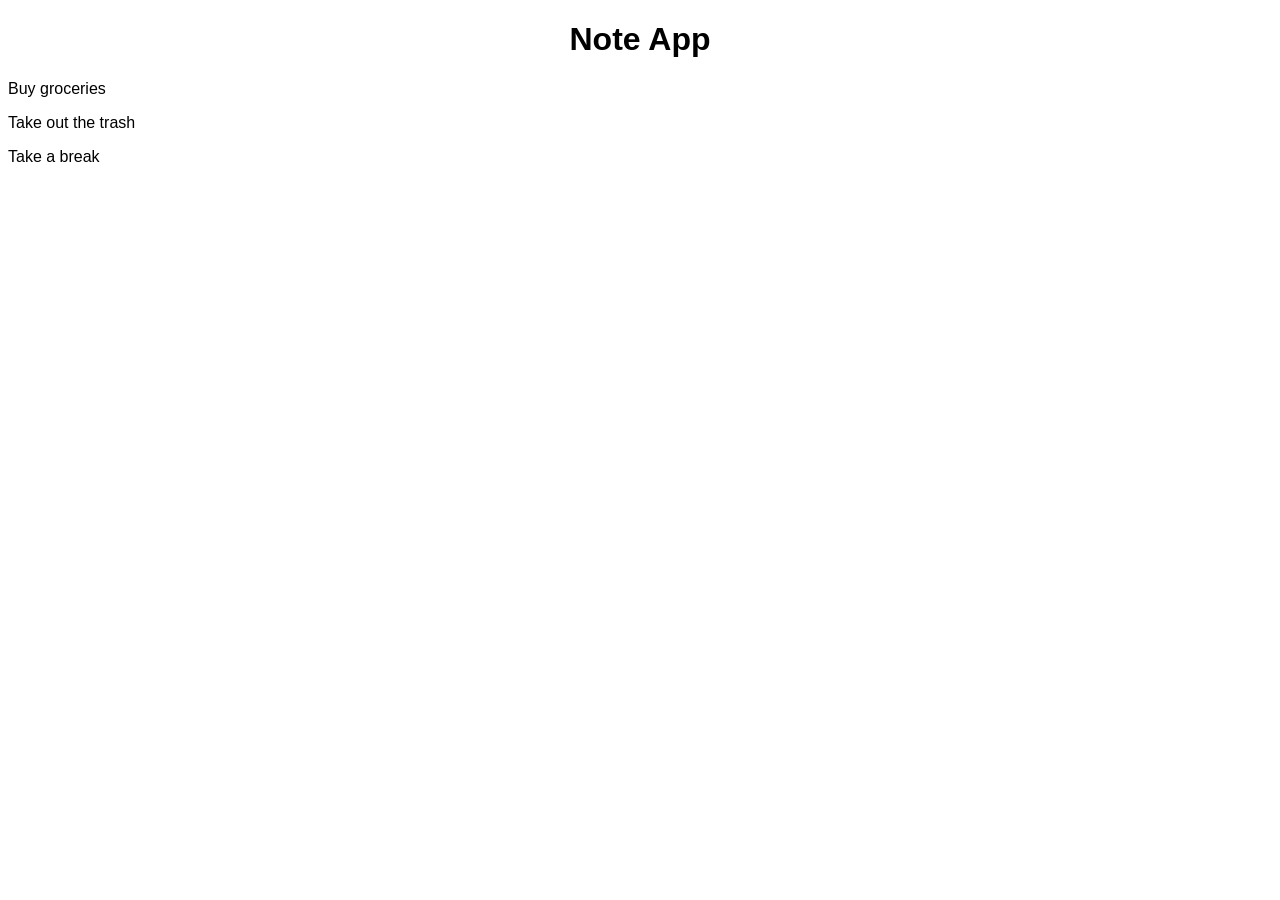
<file: JavaScript/index.html>
<!DOCTYPE html>
<html lang="en">
<head>
    <meta charset="UTF-8">
    <meta http-equiv="X-UA-Compatible" content="IE=edge">
    <meta name="viewport" content="width=device-width, initial-scale=1.0">
    <title>Learning JS</title>
</head>
<body>
    <h1>Note App</h1>

   
        <p>Buy groceries</p>
        <p>Take out the trash</p>
        <p>Take a break</p>
    















    <style>
        body {
            font-family: 'Satoshi', sans-serif;
        }

        h1 { 
            text-align: center;
        }
    </style>
<!-- 
    <script src="app.js"></script> 
    <script src="objects.js"></script>
    <script src="notes.js"></script>
    <script src="todo.js"></script> -->
    <!-- <script src="note-app.js"></script> -->
 
    <script src="expensetracker.js"></script>
</body>
</html>
</file>
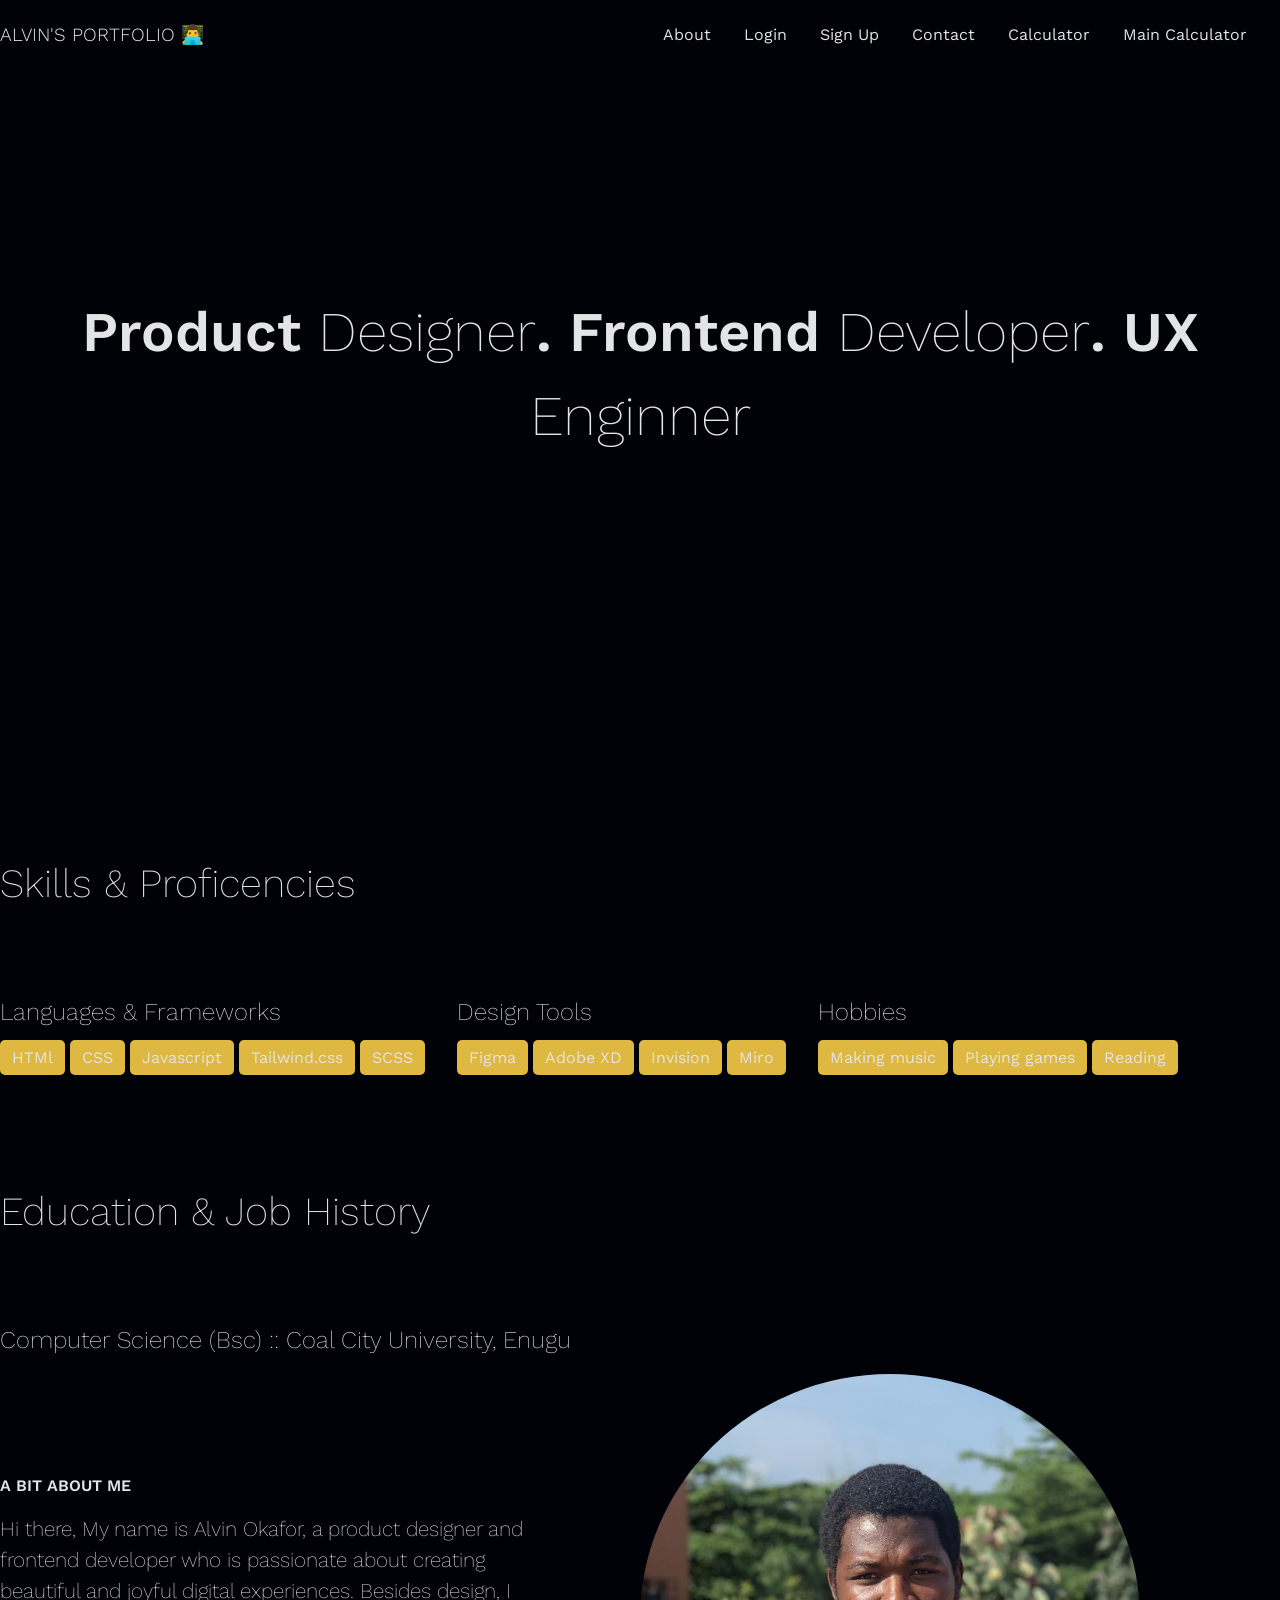
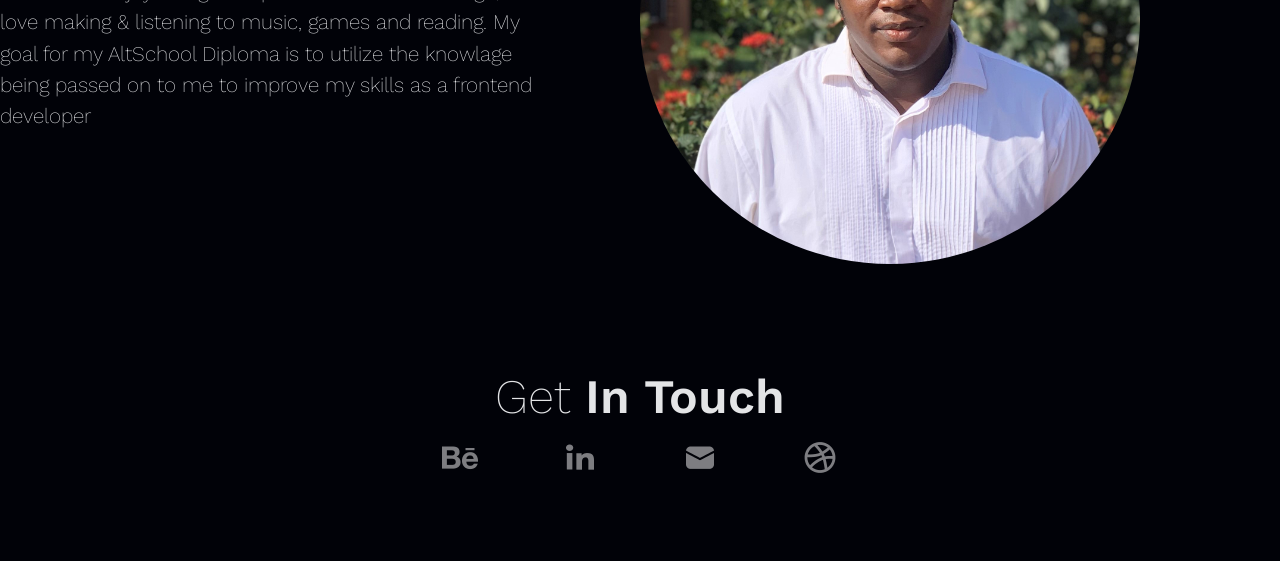
<file: assessments/bio-calculator/index.html>
<!DOCTYPE html>
<html lang="en">
<head>
    <meta charset="UTF-8">
    <meta http-equiv="X-UA-Compatible" content="IE=edge">
    <meta name="viewport" content="width=device-width, initial-scale=1.0">
    <link rel="shortcut icon" href="assets/profile.jpeg" type="image/png">
    <title>Alvin's Portfolio</title>
    <link rel="stylesheet" href="style.css">
</head>
<body>
    <main>
        <header class="menu flex">
            <h3 class="menu__logo">Alvin's Portfolio <span>&#128104;&#8205;&#128187;</span></h3>
            <!-- <img src="assets/Logo.png" alt="Logo" class="menu__logo"> -->

            <ul class="menu__list flex">
                <li class="menu__item menu__item--active"><a href="index.html">About</a></li>
            <li class="menu__item menu__item--active"><a href="login.html">Login</a></li>
            <li class="menu__item menu__item--active"><a href="signup.html">Sign Up</a></li>
            <li class="menu__item menu__item--active"><a href="contact.html">Contact</a></li>
            <li class="menu__item menu__item--active"><a href="calculator.html">Calculator</a></li>
            <li class="menu__item menu__item--active"><a href="main-calculator.html">Main Calculator</a></li>
            </ul>

        </header>

        <section class="hero">
            <p class="hero__text">
                Product <span>Designer</span>. Frontend <span>Developer</span>. UX <span>Enginner</span>
            </p>
        </section>

        <section class="clients">
            <h3 class="clients__text">Skills & <span>Proficencies</span></h3>


                <div class="skills flex">
                 
                    <div class="skill__section skill1">
                        <h4>Languages & Frameworks</h4>
                        <span class="skill__tag">HTMl</span>
                        <span class="skill__tag">CSS</span>
                        <span class="skill__tag">Javascript</span>
                        <span class="skill__tag">Tailwind.css</span>
                        <span class="skill__tag">SCSS</span>
                    </div>

                   <div class="skill__section skill1">
                    <h4>Design Tools</h4>
                    <span class="skill__tag">Figma</span>
                    <span class="skill__tag">Adobe XD</span>
                    <span class="skill__tag">Invision</span>
                    <span class="skill__tag">Miro</span>

                   </div>

                       <div class="skill__section">
                        <h4>Hobbies</h4>
                        <span class="skill__tag">Making music</span>
                        <span class="skill__tag">Playing games</span>
                        <span class="skill__tag">Reading</span>
                   </div>


                </div>

                <h3 class="clients__text">Education & <span>Job History</span></h3>
                 
                    <div class="skill__section2">
                        <h4>Computer Science (Bsc) :: Coal City University, Enugu</h4>
                    </div>
            
            
        </section>

        <section class="about">
            <div class="project__list__single flex-project" id="about__flex">

                <div class="list__single__content">
                    <h4>A Bit about me</h4>
                    <p id="about__content">Hi there, My name is Alvin Okafor, a product designer and frontend developer who is passionate about creating beautiful and joyful digital experiences. Besides design, I love making & listening to music, games and reading. My goal for my AltSchool Diploma is to utilize the knowlage being passed on to me to improve my skills as a frontend developer</p>
                </div>
                <div id="about__img" class="list__single__img"><img src="./assets/profile.jpeg" alt=""></div>
               
            </div>
        </section>
   
    </main>

    <footer>
        <h2 class="contact__logo">Get <span>In Touch</span></h2>
                <div class="contact__logo flex">
                    <div>
                        <a href="https://www.behance.net/alvinchinedu"><img src="./assets/Behance.png" alt="Behance"></a>
                    </div>
                    <div>
                        <a href="https://www.linkedin.com/in/alvin-okafor-05a4a91a1/"><img src="./assets/LinkedIn.png" alt="LinkedIn"></a>
                    </div>
                    <div>
                        <a href="alvin2k99.com"><img src="./assets/Mail.png" alt="Mail"></a>
                    </div>

                    <div>
                        <a href="#"><img src="./assets/Dribble.png" alt="Dribble"></a>
                    </div>
                </div>
    </footer>
</body>
</html>
</file>
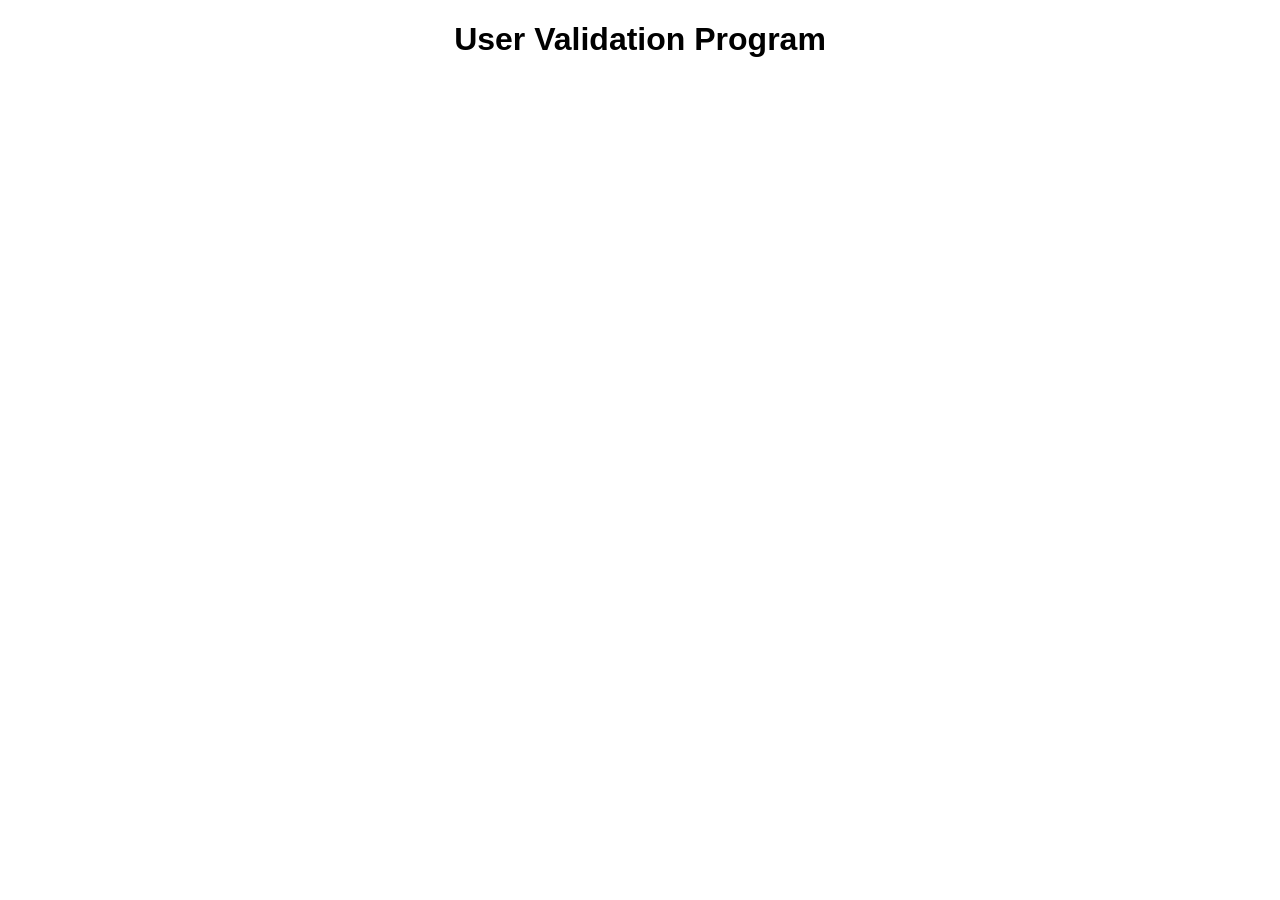
<file: assessments/user-validation/index.html>
<!DOCTYPE html>
<html lang="en">
<head>
    <meta charset="UTF-8">
    <meta http-equiv="X-UA-Compatible" content="IE=edge">
    <meta name="viewport" content="width=device-width, initial-scale=1.0">
    <title>User Validation Program</title>
</head>
<body>
    <h1>User Validation Program</h1>

    <style>
        h1 {
            font-family: 'Satoshi', sans-serif;
            text-align: center;
        }
    </style>

    <!-- <script src="app.js"></script> -->
    <script src="main.js"></script>
</body>
</html>
</file>
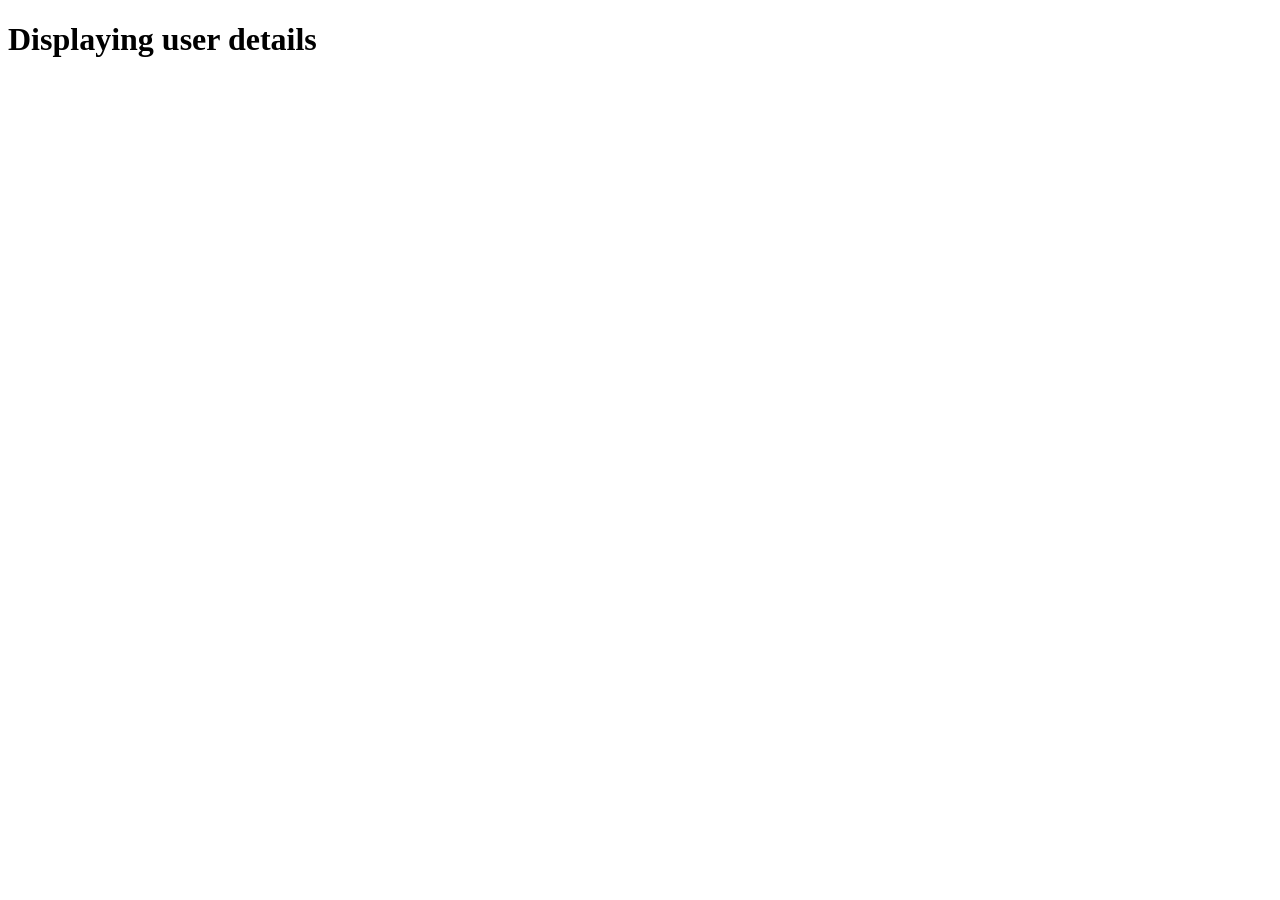
<file: JavaScript/Week1/Final_project/index.html>
<!DOCTYPE html>
<html lang="en">
<head>
    <meta charset="UTF-8">
    <title>User validation</title>
    <script src="index.js" defer></script> <!-- Link to external JavaScript file -->
</head>
<body>  
    <h1>Displaying user details</h1>
</body>
</html>
</file>
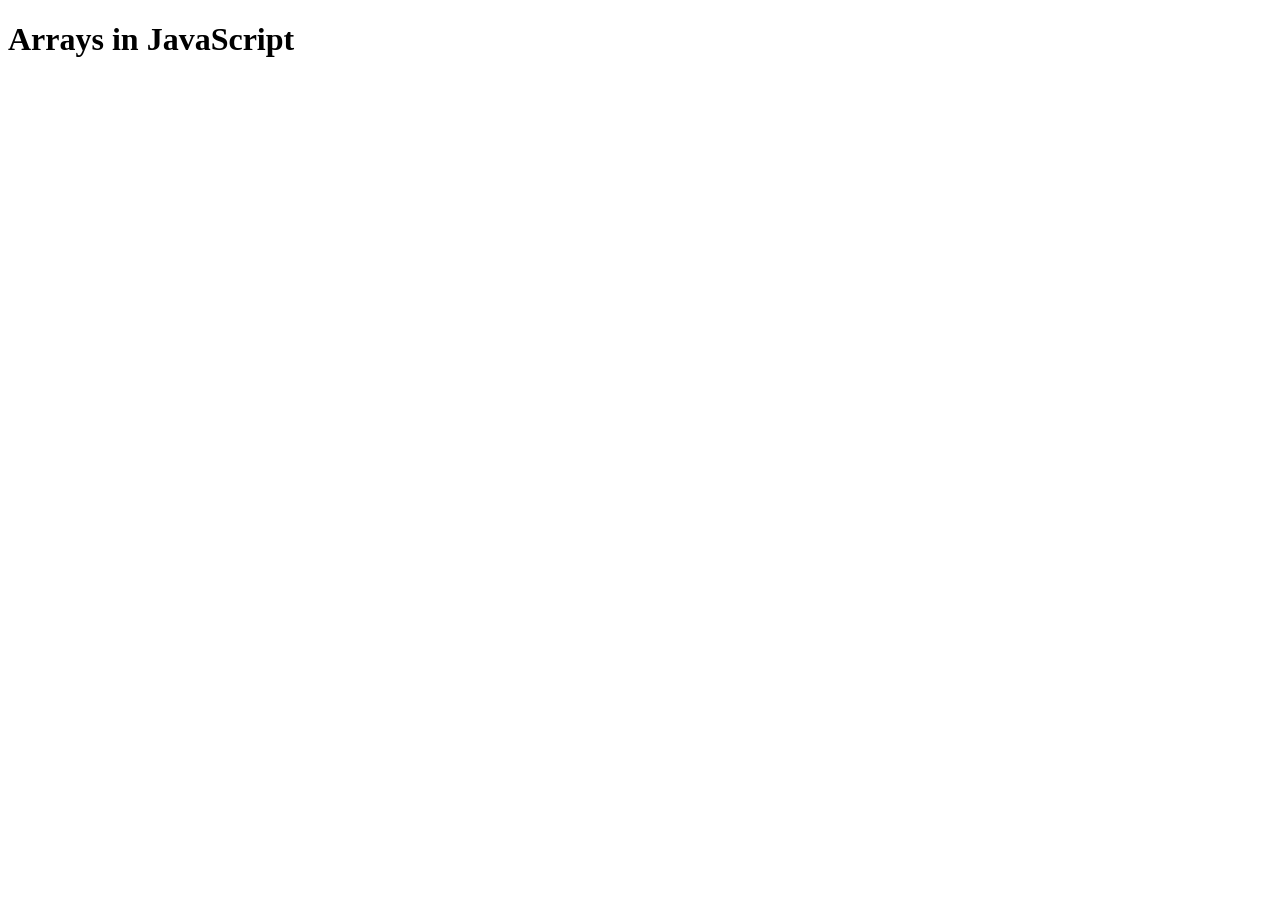
<file: JavaScript/Week2/Arrays/index.html>
<!DOCTYPE html>
<html lang="en">
<head>
    <meta charset="UTF-8">
    <title>Arrays in JavaScript</title>
    <script src="index.js" defer></script>
    <script src="arrays.js" defer></script> <!-- Link to external JavaScript file -->
</head>
<body>  
    <h1>Arrays in JavaScript</h1>
</body>
</html>
</file>
<file: assessments/bio-calculator/style.css>
@import url('https://fonts.googleapis.com/css2?family=Work+Sans:wght@200;300;400;600;700&display=swap');

:root {
    --neutral: #E3E4E6;
    --background: #010208;
    --pink: #BC3CD8;
    --accent: #DEB841;

    --calc-text1: #9e5c61;
    --calc-background: #22252e;
    --calc-background2: #292c35;
    --calc-text2: #379d90;
} 


/* CSS RESETS */

*,
*::before,
*::after {
    box-sizing: border-box;
    padding: 0;
    margin: 0;
}

/* MARGIN RESET */
body,
h1,
h2,
h3,
h4,
h5,
p,
figure,
picture {
    margin: 0;
}

/* FORM SETUP */
input,
button,
textarea,
select {
    font: inherit;
}

/* REMOVE ANIMATION FOR THOSE WHO HAVE IT TURNED OFF */
@media (prefers-reduced-motion: reduce) {
    *,
    *::before,
    *::after {
        animation-duration: 0.01ms !important;
        animation-iteration-count: 1 !important;
        transition-duration: 0.01ms !important;
        scroll-behavior: auto !important;
    }
}

/* CSS RESETS */

a {
    text-decoration: none;
    color: var(--neutral)
}

.flex {
    display: flex;
}

.flex-project {
    display: flex;
}

body {
    font-family: "Work Sans", sans-serif;
    background: var(--background);
    max-width: 1280px;
    margin: 0 auto;
    color: var(--neutral);
    line-height: 1.5;
}

.menu__item {
    margin-right: 2.0625em;
    list-style-type: none;
}

.menu__logo{
    font-weight: 300;
    text-transform: uppercase;
}

.menu {
    justify-content: space-between;
    align-items: center;
    padding: 1.3125em 0;
}

.hero {
    margin-top: 13.75rem;
    text-align: center;
    font-size: 3.5rem;
    font-weight: 600;
}

.hero__text span {
    font-weight: 200;
}

.clients {
    margin-top: 396px;
}

.clients__text {
    font-weight: 200;
    font-size: 2.5rem;
    margin-bottom: 80px;
    width: 40%;
}


.projects {
    margin-top: 210px;
}

.projects h3 {
    margin-bottom: 97px;
    font-size: 2.5rem;
    font-weight: 200;
}

.projects h3 span {
    margin-bottom: 97px;
    font-weight: 600;
}

.project__list__single {
    align-items: flex-end;
    margin-bottom: 97px;
}

.list__single__img img{
    display: block;
    max-width: 100%;
    max-height: 100%;
    width: auto;
    height: auto;
}

.list__single__img{
    width: 594px;
    height: 490px;
}

.list__single__content h4 {
    text-transform: uppercase;
    font-weight: 600;
    margin-bottom: 1em;
}

.list__single__content p {
    font-size: 2rem;
    font-weight: 200;
    margin-bottom: 2rem;
    width: 85%;
}

.list__single__content p span {
    font-weight: 600;
}

.list__single__content button {
    display: block;
    background: transparent;
    text-transform: uppercase;
    border: 1px solid var(--neutral);
    padding: 8px 16px;
    border-radius: 100px;
    margin-top: 32px;
    transition: all 300ms ease-in;
}

.list__single__content button:hover {
    background: var(--pink);
}

.tag {
    background: #828282;
    padding: 8px 12px;
    border-radius: 5px;
    font-size: 0.75rem;
}

.flex-project > div {
    flex: 1;
}

.skills {
    margin-bottom: 80px;
}

.skill1 {
    margin-right: 32px;
}



.skill__tag {
    background: var(--accent);
    padding: 8px 12px;
    border-radius: 5px;
    font-size: 1rem;
}

.skill__section h4 {
    margin-bottom: 16px;
    font-size: 1.5rem;
    font-weight: 200;
}

.skill__section2 h4 {
    margin-bottom: 16px;
    font-size: 1.5rem;
    font-weight: 200;
}

.skill__section {
    margin-bottom: 32px;
}

#about__content {
    font-size: 1.3rem;
}

#about__flex {
    align-items: center;
}

#about__img img{
    border-radius: 50%;
}

footer {
    text-align: center;
    margin-bottom: 80px;
}

footer h2 {
    font-size: 3rem;
    font-weight: 200;
}

footer h2 span {
    font-weight: 600;
}

.contact__logo {
    align-items: center;
    justify-content: center;
}

.contact__logo div {
    width: 48px;
    height: 48px;
    margin-right: 72px;
}

.contact__logo div:last-of-type {
    margin-right: 0;
}

.contact__logo img {
    display: block;
    max-width: 100%;
    max-height: 100%;
    width: auto;
    height: auto;
}

input, select {
    display: block;
    width: 100%;
    background: transparent;
    border: 2px solid var(--neutral);
    padding: 12px 8px;
}

input {
    margin-bottom: 20px;
    margin-top: 5px;
    color: var(--neutral);
}

select {
    color: var(--neutral);
    margin-bottom: 20px;
    margin-top: 5px;
}

option {
    color: var(--background);
}

.login {
    margin-top: 40px;
    width: 35%;
    margin-inline: auto;
}

.login button {
    border: 2px solid var(--neutral);
    color: var(--background);
    background: var(--neutral);
    padding: 12px 18px;
    cursor: pointer;
}

.login h3 {
    margin-bottom: 16px;
    text-transform: uppercase;
    text-align: center;
    width: 100%;
    font-weight: 400;
}

.calculator__container {
    text-align: center;
    width: 45%;
    margin-inline: auto;
    margin-top: 80px;
}

td {
    border: 2px solid var(--neutral);
    padding: 5px;
    width: 20%;
    text-align: center;
}

.calculator__container table:first-of-type, tr {
    width: 41%;
}

.calculator {
    width: 30%;
    background: var(--calc-background2);
    margin-inline: auto;
    margin-top: 30px;
    border-radius: 20px;
    box-shadow: 0 1px 3px rgba(0,0,0,0.12), 0 1px 2px rgba(0,0,0,0.24);
    font-size: 2rem;
    padding: 20px;
}

.calculator__answer {
    text-align: right;
    margin-bottom: 16px;
    padding-inline: 20px;
}

.answer__input {
    font-size: 1rem;
    font-weight: 200;
}

.calculator__functions {
    background: var(--calc-background);
    padding: 20px 30px;
    font-size: 1.3rem;
    border-radius: 10px;
}

.calc__flex {
    list-style-type: none;
    justify-content: space-between;
}

.calc__flex li {
    background: var(--calc-background2);
    padding: 10px;
    width: 50px;
    height: 50px;
    text-align: center;
    border-radius: 10px;
    box-shadow: 0 1px 3px rgba(0,0,0,0.12), 0 1px 2px rgba(0,0,0,0.24);
    cursor: pointer;
}

.calc__flex ul {
    margin-bottom: 20px;
}

.calc__flex ul:last-of-type {
    margin-bottom: 0;
}


.special-function {
    color: var(--calc-text2);
}

.operations {
    color: var(--calc-text1);
}
</file>
